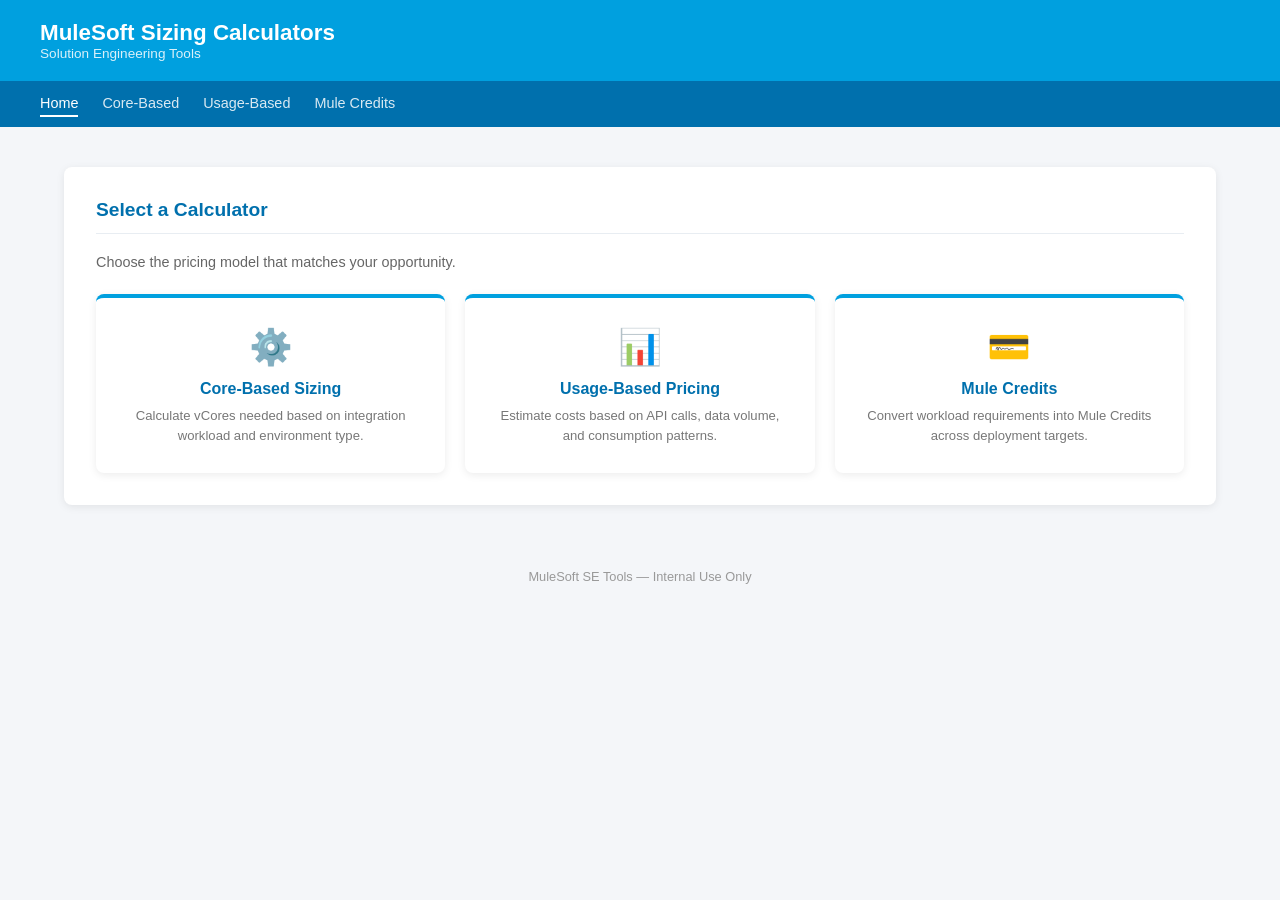
<file: index.html>
<!DOCTYPE html>
<html lang="en">
<head>
  <meta charset="UTF-8" />
  <meta name="viewport" content="width=device-width, initial-scale=1.0" />
  <title>MuleSoft Sizing Calculators</title>
  <link rel="stylesheet" href="assets/style.css" />
</head>
<body>

  <header>
    <div>
      <h1>MuleSoft Sizing Calculators</h1>
      <p>Solution Engineering Tools</p>
    </div>
  </header>

  <nav>
    <a href="index.html" class="active">Home</a>
    <a href="core-based/index.html">Core-Based</a>
    <a href="usage-based/index.html">Usage-Based</a>
    <a href="mule-credits/index.html">Mule Credits</a>
  </nav>

  <main>
    <div class="card">
      <h2>Select a Calculator</h2>
      <p style="color:#666; font-size:0.9rem; margin-bottom:24px;">
        Choose the pricing model that matches your opportunity.
      </p>
      <div class="calc-grid">
        <a href="core-based/index.html" class="calc-card">
          <div class="icon">⚙️</div>
          <h3>Core-Based Sizing</h3>
          <p>Calculate vCores needed based on integration workload and environment type.</p>
        </a>
        <a href="usage-based/index.html" class="calc-card">
          <div class="icon">📊</div>
          <h3>Usage-Based Pricing</h3>
          <p>Estimate costs based on API calls, data volume, and consumption patterns.</p>
        </a>
        <a href="mule-credits/index.html" class="calc-card">
          <div class="icon">💳</div>
          <h3>Mule Credits</h3>
          <p>Convert workload requirements into Mule Credits across deployment targets.</p>
        </a>
      </div>
    </div>
  </main>

  <footer>MuleSoft SE Tools &mdash; Internal Use Only</footer>

</body>
</html>
</file>
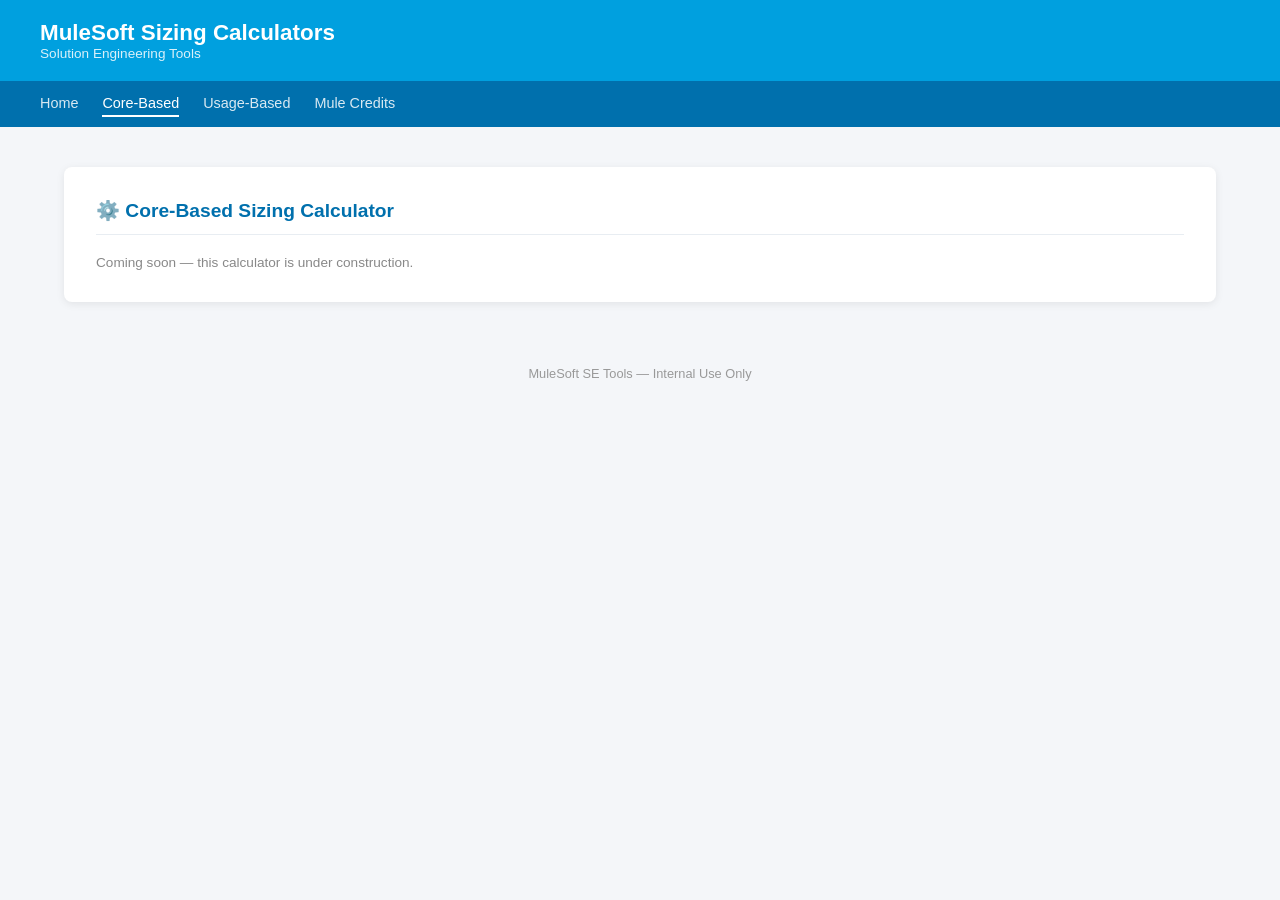
<file: core-based/index.html>
<!DOCTYPE html>
<html lang="en">
<head>
  <meta charset="UTF-8" />
  <meta name="viewport" content="width=device-width, initial-scale=1.0" />
  <title>Core-Based Sizing | MuleSoft Calculators</title>
  <link rel="stylesheet" href="../assets/style.css" />
</head>
<body>

  <header>
    <div>
      <h1>MuleSoft Sizing Calculators</h1>
      <p>Solution Engineering Tools</p>
    </div>
  </header>

  <nav>
    <a href="../index.html">Home</a>
    <a href="../core-based/index.html" class="active">Core-Based</a>
    <a href="../usage-based/index.html">Usage-Based</a>
    <a href="../mule-credits/index.html">Mule Credits</a>
  </nav>

  <main>
    <div class="card">
      <h2>⚙️ Core-Based Sizing Calculator</h2>
      <p style="color:#888; font-size:0.85rem;">Coming soon — this calculator is under construction.</p>
    </div>
  </main>

  <footer>MuleSoft SE Tools &mdash; Internal Use Only</footer>

</body>
</html>
</file>
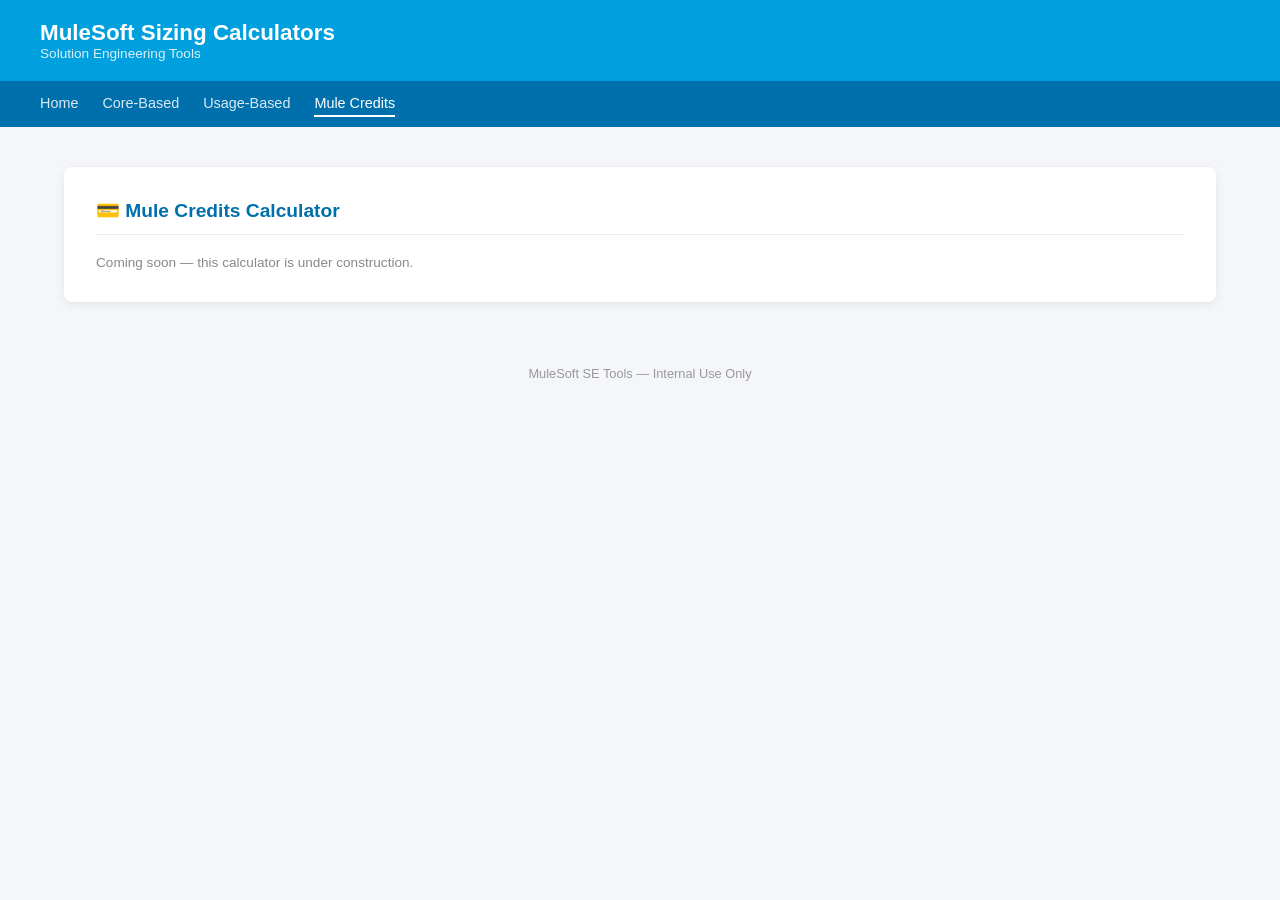
<file: mule-credits/index.html>
<!DOCTYPE html>
<html lang="en">
<head>
  <meta charset="UTF-8" />
  <meta name="viewport" content="width=device-width, initial-scale=1.0" />
  <title>Mule Credits | MuleSoft Calculators</title>
  <link rel="stylesheet" href="../assets/style.css" />
</head>
<body>

  <header>
    <div>
      <h1>MuleSoft Sizing Calculators</h1>
      <p>Solution Engineering Tools</p>
    </div>
  </header>

  <nav>
    <a href="../index.html">Home</a>
    <a href="../core-based/index.html">Core-Based</a>
    <a href="../usage-based/index.html">Usage-Based</a>
    <a href="../mule-credits/index.html" class="active">Mule Credits</a>
  </nav>

  <main>
    <div class="card">
      <h2>💳 Mule Credits Calculator</h2>
      <p style="color:#888; font-size:0.85rem;">Coming soon — this calculator is under construction.</p>
    </div>
  </main>

  <footer>MuleSoft SE Tools &mdash; Internal Use Only</footer>

</body>
</html>
</file>
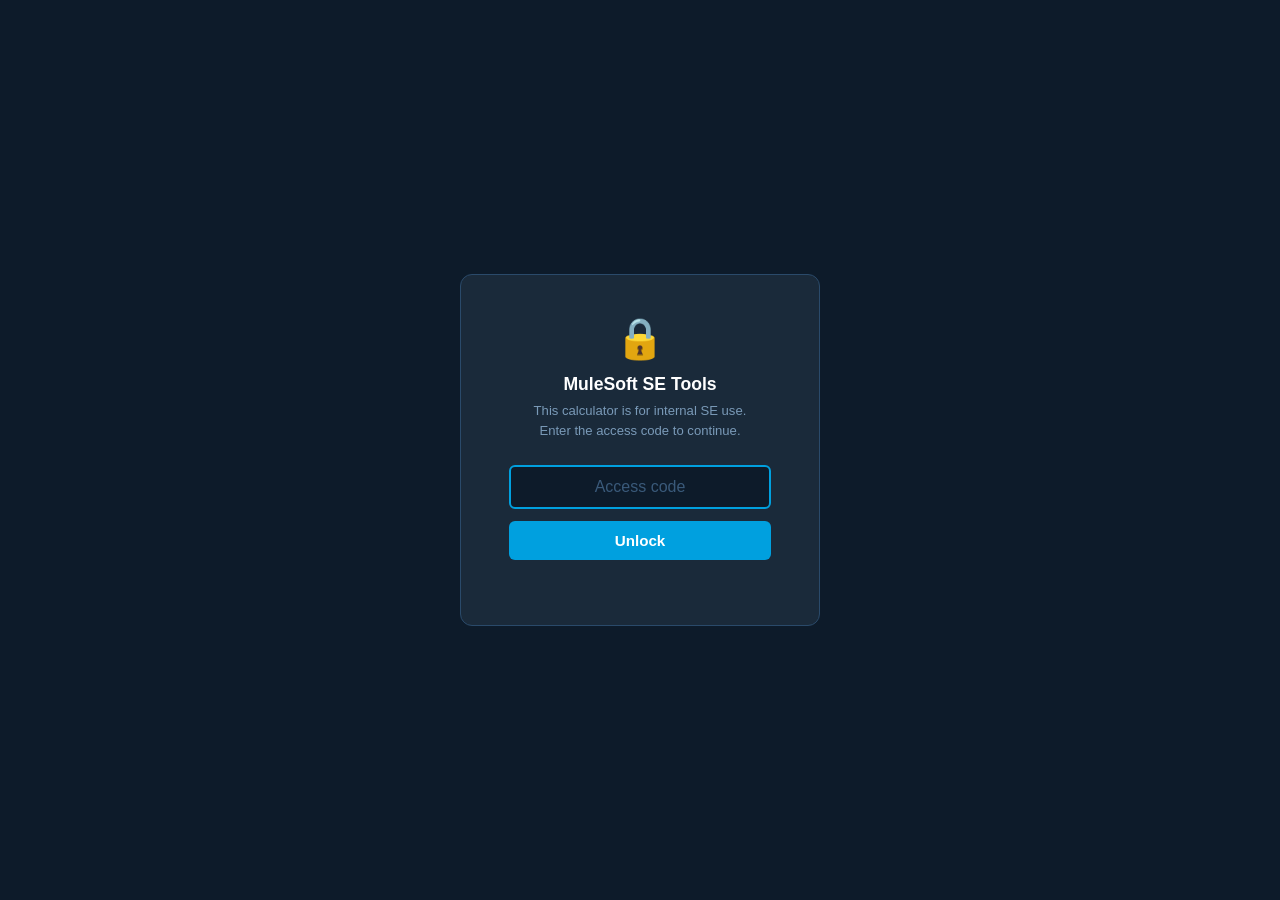
<file: usage-based/index.html>
<!DOCTYPE html>
<html lang="en">
<head>
  <meta charset="UTF-8" />
  <meta name="viewport" content="width=device-width, initial-scale=1.0" />
  <title>Usage-Based Pricing | MuleSoft Calculators</title>
  <link rel="stylesheet" href="../assets/style.css" />
  <link rel="stylesheet" href="../assets/ubp.css" />
</head>
<body>

  <header>
    <div>
      <h1>MuleSoft Sizing Calculators</h1>
      <p>Solution Engineering Tools &mdash; Internal Use Only</p>
    </div>
  </header>

  <nav>
    <a href="../index.html">Home</a>
    <a href="../core-based/index.html">Core-Based</a>
    <a href="../usage-based/index.html" class="active">Usage-Based</a>
    <a href="../mule-credits/index.html">Mule Credits</a>
  </nav>

  <main>

    <!-- Print-only header -->
    <div class="print-header" style="display:none; margin-bottom:20px;">
      <h1 style="font-size:15pt;color:#0070ad;margin:0 0 4px;">MuleSoft — Usage-Based Pricing Sizing</h1>
      <p style="font-size:9pt;color:#888;margin:0;" id="printMeta"></p>
    </div>

    <!-- Toolbar -->
    <div class="toolbar">
      <div class="toolbar-left">
        <h2 id="pageTitle">Usage-Based Pricing</h2>
        <span class="version-badge" id="versionBadge"></span>
      </div>
      <div style="display:flex;gap:8px;">
        <button class="btn-export-pdf" id="btnExportPDF">&#x2193; Export PDF</button>
        <button class="btn-methodology" id="btnMethodology">? Methodology</button>
      </div>
    </div>

    <!-- Settings bar — shared across both tabs -->
    <div class="settings-bar">
      <div class="form-group screen-only">
        <label for="customerName">Customer Name</label>
        <input type="text" id="customerName" placeholder="e.g. Acme Corp" style="min-width:200px;" />
      </div>
      <div class="form-group screen-only">
        <label for="numEnvs">Number of Environments</label>
        <select id="numEnvs">
          <option value="1">1</option>
          <option value="2">2</option>
          <option value="3" selected>3</option>
          <option value="4">4</option>
          <option value="5">5</option>
          <option value="6">6</option>
          <option value="7">7</option>
          <option value="8">8</option>
          <option value="9">9</option>
          <option value="10">10</option>
          <option value="11">11</option>
          <option value="12">12</option>
          <option value="13">13</option>
          <option value="14">14</option>
          <option value="15">15</option>
          <option value="16">16</option>
          <option value="17">17</option>
          <option value="18">18</option>
          <option value="19">19</option>
          <option value="20">20</option>
        </select>
      </div>
      <div class="form-group screen-only">
        <label for="reusability">Reusability Index</label>
        <select id="reusability">
          <option value="0%">0%</option>
          <option value="1-15%" selected>1-15%</option>
          <option value="16-30%">16-30%</option>
          <option value="31-45%">31-45%</option>
          <option value="46-60%">46-60%</option>
        </select>
      </div>
      <div class="print-only-settings print-only" id="printSettings"></div>
    </div>

    <!-- Mode tabs -->
    <div class="mode-tabs">
      <button class="mode-tab active" id="tabSimp" onclick="switchTab('simplified')">Simplified</button>
      <button class="mode-tab"        id="tabDet"  onclick="switchTab('detailed')">Detailed</button>
    </div>

    <!-- ══════════════════════════════════════════
         SIMPLIFIED PANEL
    ══════════════════════════════════════════ -->
    <div id="panelSimplified">

      <!-- Use cases table -->
      <div class="table-card">
        <div class="table-card-header">
          <h3>Use Cases <span id="simpUcCount" style="color:#aaa;font-weight:400;font-size:0.85rem;"></span></h3>
          <div style="display:flex;gap:8px;align-items:center;">
            <button class="btn-csv-template" id="simpBtnCSVTemplate">&#x2193; CSV Template</button>
            <button class="btn-import-csv"   id="simpBtnImportCSV">&#x2191; Import CSV</button>
            <input  type="file" id="simpCSVInput" accept=".csv,text/csv" style="display:none;" />
            <button class="btn-add-uc"        id="simpBtnAddUC">+ Add Use Case</button>
          </div>
        </div>
        <div id="simpImportResult" class="import-result" style="display:none;"></div>
        <div id="simpTableArea"></div>
      </div>

      <!-- Summary -->
      <div class="summary-card">
        <div class="summary-header">Sizing Summary &amp; Package Recommendation</div>
        <div class="summary-body" id="simpSummaryBody">
          <div class="summary-empty">Add at least one use case to see sizing results.</div>
        </div>
      </div>

    </div><!-- /panelSimplified -->


    <!-- ══════════════════════════════════════════
         DETAILED PANEL
    ══════════════════════════════════════════ -->
    <div id="panelDetailed" style="display:none;">

      <!-- Environment settings -->
      <div class="table-card" style="margin-bottom:20px;">
        <div class="table-card-header"><h3>Environment &amp; Buffer Settings</h3></div>
        <div style="padding:16px 24px;">
          <div class="env-grid">
            <div class="form-group"><label>Production Environments</label>
              <input type="number" id="det-prodEnvs" value="1" min="1" max="10" /></div>
            <div class="form-group"><label>Non-Prod Environments</label>
              <input type="number" id="det-nonProdEnvs" value="2" min="1" max="10" /></div>
            <div class="form-group"><label>HA Replicas</label>
              <input type="number" id="det-haReplicas" value="2" min="2" max="8" /></div>
            <div class="form-group"><label>Non-Prod Envs with HA</label>
              <input type="number" id="det-haNonProdEnvs" value="0" min="0" max="10" />
              <div style="font-size:0.72rem;color:#aaa;margin-top:3px;">0 = no HA in non-prod</div></div>
            <div class="form-group"><label>Flows Buffer %</label>
              <input type="number" id="det-flowsBuffer" value="10" min="0" max="100" /></div>
            <div class="form-group"><label>Non-Prod Messages % of Prod</label>
              <input type="number" id="det-msgNonProdPct" value="40" min="0" max="100" /></div>
            <div class="form-group"><label>Messages Buffer %</label>
              <input type="number" id="det-msgBuffer" value="5" min="0" max="100" /></div>
            <div class="form-group"><label>Non-Prod Data % of Prod</label>
              <input type="number" id="det-dataNonProdPct" value="40" min="0" max="100" /></div>
            <div class="form-group"><label>Data Buffer %</label>
              <input type="number" id="det-dataBuffer" value="5" min="0" max="100" /></div>
            <div class="form-group"><label>Omni GW Non-Prod % of Prod</label>
              <input type="number" id="det-omniNonProdPct" value="20" min="0" max="100" /></div>
            <div class="form-group"><label>Omni GW Buffer %</label>
              <input type="number" id="det-omniBuffer" value="10" min="0" max="100" /></div>
          </div>
        </div>
      </div>

      <!-- Premium Connectors -->
      <div class="table-card" style="margin-bottom:20px;">
        <div class="table-card-header">
          <div style="display:flex;align-items:center;gap:8px;">
            <h3>Premium Connectors</h3>
            <button class="btn-conn-info" id="detBtnConnInfo" title="Licensing notes">&#9432;</button>
          </div>
          <div style="display:flex;align-items:center;gap:8px;">
            <select id="det-conn-select" style="padding:7px 10px;border:1px solid #d0d7de;border-radius:6px;font-size:0.85rem;color:#333;min-width:260px;">
              <option value="">— select a premium connector to add —</option>
              <option>SAP Connector</option>
              <option>HL7 Connector</option>
              <option>Oracle EBS Connector</option>
              <option>Oracle PeopleSoft Connector</option>
              <option>IBM CTG (CICS Transaction Gateway) Connector</option>
              <option>Siebel (On-Premise) Connector</option>
              <option>X12 Connector (EDI Standard)</option>
              <option>EDIFACT Connector (EDI Standard)</option>
              <option>RosettaNet Connector</option>
            </select>
            <button class="btn-add-uc" id="detBtnAddConn">+ Add</button>
          </div>
        </div>
        <div style="padding:12px 24px;" id="detConnectorArea">
          <div style="color:#bbb;font-size:0.85rem;padding:8px 0;">No premium connectors added.</div>
        </div>
      </div>

      <!-- Platform Add-ons -->
      <div class="table-card" style="margin-bottom:20px;">
        <div class="table-card-header">
          <h3>Platform Add-ons</h3>
        </div>
        <div style="padding:16px 24px;">
          <div class="env-grid">

            <div class="form-group">
              <label>Partner Manager</label>
              <div class="toggle-row" style="margin-top:6px;">
                <span style="font-size:0.82rem;color:#888;">$189,000 / yr (flat)</span>
                <label class="toggle">
                  <input type="checkbox" id="det-addon-partnerMgr"
                    onchange="detAddons.partnerManager=this.checked;detRefresh();" />
                  <span class="toggle-slider"></span>
                </label>
              </div>
            </div>

            <div class="form-group">
              <label>Load Balancer <span style="font-size:0.75rem;color:#aaa;">($7,680 / unit)</span></label>
              <input type="number" id="det-addon-lb" value="0" min="0" max="50"
                onchange="detAddons.loadBalancer=parseInt(this.value)||0;detRefresh();" />
            </div>

            <div class="form-group">
              <label>Private Space — additional <span style="font-size:0.75rem;color:#aaa;">($12,000 / unit)</span></label>
              <input type="number" id="det-addon-ps" value="0" min="0" max="50"
                onchange="detAddons.privateSpaceExtra=parseInt(this.value)||0;detRefresh();" />
              <div style="font-size:0.72rem;color:#aaa;margin-top:3px;">Package includes: Starter 1, Advanced 2</div>
            </div>

            <div class="form-group">
              <label>Network Connection — additional <span style="font-size:0.75rem;color:#aaa;">($1,200 / unit)</span></label>
              <input type="number" id="det-addon-nc" value="0" min="0" max="100"
                onchange="detAddons.networkConnExtra=parseInt(this.value)||0;detRefresh();" />
              <div style="font-size:0.72rem;color:#aaa;margin-top:3px;">Package includes: Starter 2, Advanced 4</div>
            </div>

            <div class="form-group">
              <label>Anypoint MQ packs <span style="font-size:0.75rem;color:#aaa;">($39,600 / 500M msgs)</span></label>
              <input type="number" id="det-addon-mq" value="0" min="0" max="100"
                onchange="detAddons.anypointMQpacks=parseInt(this.value)||0;detRefresh();" />
            </div>

            <div class="form-group">
              <label>Object Store packs <span style="font-size:0.75rem;color:#aaa;">($15,000 / 100M ops/mo)</span></label>
              <input type="number" id="det-addon-os" value="0" min="0" max="100"
                onchange="detAddons.objectStorePacks=parseInt(this.value)||0;detRefresh();" />
            </div>

            <div class="form-group">
              <label>API Experience Hub — access requests <span style="font-size:0.75rem;color:#aaa;">($45 / request)</span></label>
              <input type="number" id="det-addon-aeh" value="0" min="0"
                onchange="detAddons.aehAccessRequests=parseInt(this.value)||0;detRefresh();" />
            </div>

          </div>
        </div>
      </div>

      <!-- Use cases + components table -->
      <div class="table-card">
        <div class="table-card-header">
          <h3>Use Cases &amp; Components <span id="detUcCount" style="color:#aaa;font-weight:400;font-size:0.85rem;"></span></h3>
          <div style="display:flex;gap:8px;align-items:center;">
            <button class="btn-csv-template" id="detBtnCopySimp">&#x21BA; Copy from Simplified</button>
            <button class="btn-csv-template" id="detBtnCSVTemplate">&#x2193; CSV Template</button>
            <button class="btn-import-csv"   id="detBtnImportCSV">&#x2191; Import CSV</button>
            <input  type="file" id="detCSVInput" accept=".csv,text/csv" style="display:none;" />
            <button class="btn-add-uc"        id="detBtnAddUC">+ Add Use Case</button>
          </div>
        </div>
        <div id="detImportResult" class="import-result" style="display:none;"></div>
        <div id="detTableArea"></div>
      </div>

      <!-- Detailed summary -->
      <div class="summary-card">
        <div class="summary-header">Detailed Sizing Summary &amp; Package Recommendation</div>
        <div class="summary-body" id="detSummaryBody">
          <div class="summary-empty">Add use cases and components to see sizing results.</div>
        </div>
      </div>

    </div><!-- /panelDetailed -->

  </main>

  <footer>MuleSoft SE Tools &mdash; Internal Use Only</footer>


  <!-- ══════════════════════════════════════════
       SIMPLIFIED — Use Case Modal
  ══════════════════════════════════════════ -->
  <div class="modal-overlay" id="simpModal">
    <div class="modal">
      <div class="modal-header">
        <h3 id="simpModalTitle">Add Use Case</h3>
        <button class="btn-modal-close" id="simpBtnModalClose">&#x2715;</button>
      </div>
      <div class="modal-body">
        <div class="modal-inputs">
          <div class="copy-banner" id="simpCopyBanner">
            <span>Copy settings from previous use case?</span>
            <button class="btn-copy-prev">Copy</button>
          </div>
          <div class="form-group">
            <label>Use Case Name <span style="color:#aaa;font-weight:400;">(optional)</span></label>
            <input type="text" id="m-name" placeholder="e.g. Order Management API" />
          </div>
          <div class="form-group"><label>Integration Type</label>
            <select id="m-intType">
              <option value="">— select —</option>
              <option>API/Microservices</option>
              <option>Event-Based</option>
              <option>Schedule-Based</option>
            </select></div>
          <div class="form-group"><label>Systems to Integrate</label>
            <select id="m-systems">
              <option value="">— select —</option>
              <option>1-2</option><option>3-5</option><option>6-10</option><option>10+</option>
            </select></div>
          <div class="form-group"><label>Business Objects</label>
            <select id="m-bizObjects">
              <option value="">— select —</option>
              <option>1-2</option><option>3-5</option><option>6-10</option><option>10+</option>
            </select></div>
          <div class="form-group"><label>Tasks / Month</label>
            <select id="m-tasks">
              <option value="">— select —</option>
              <option>0-10K</option><option>10K-100K</option><option>100K-500K</option><option>500K-10M</option>
            </select></div>
          <div class="form-group"><label>Avg Payload Size</label>
            <select id="m-payload">
              <option value="">— select —</option>
              <option>0-100KB</option><option>101KB-500KB</option><option>501KB-1MB</option>
              <option>1MB-10MB</option><option>10MB+</option>
            </select></div>
          <div class="form-group toggle-row">
            <label>Bidirectional?</label>
            <label class="toggle"><input type="checkbox" id="m-bidir" /><span class="toggle-slider"></span></label>
          </div>
        </div>
        <div class="modal-preview">
          <h4>Live Estimate</h4>
          <div id="simpModalPreview"><div class="prev-placeholder">Complete the inputs to see the estimate</div></div>
        </div>
      </div>
      <div class="modal-footer">
        <button class="btn-cancel" id="simpBtnModalCancel">Cancel</button>
        <button class="btn-save"   id="simpBtnModalSave">Save Use Case</button>
      </div>
    </div>
  </div>


  <!-- ══════════════════════════════════════════
       DETAILED — Use Case Modal
  ══════════════════════════════════════════ -->
  <div class="modal-overlay" id="detUCModal">
    <div class="modal" style="max-width:480px;">
      <div class="modal-header">
        <h3 id="detUCModalTitle">Add Use Case</h3>
        <button class="btn-modal-close" id="detUCBtnClose">&#x2715;</button>
      </div>
      <div class="modal-body" style="display:block;padding:24px;">
        <div class="form-group">
          <label>Use Case Name</label>
          <input type="text" id="det-uc-name" placeholder="e.g. Order Management" />
        </div>
      </div>
      <div class="modal-footer">
        <button class="btn-cancel" id="detUCBtnCancel">Cancel</button>
        <button class="btn-save"   id="detUCBtnSave">Save</button>
      </div>
    </div>
  </div>


  <!-- ══════════════════════════════════════════
       DETAILED — Component Modal
  ══════════════════════════════════════════ -->
  <div class="modal-overlay" id="detCompModal">
    <div class="modal">
      <div class="modal-header">
        <h3 id="detCompModalTitle">Add Component</h3>
        <button class="btn-modal-close" id="detCompBtnClose">&#x2715;</button>
      </div>
      <div class="modal-body">
        <div class="modal-inputs">
          <div class="form-group"><label>Component Name</label>
            <input type="text" id="dc-name" placeholder="e.g. Order API - Process API" /></div>
          <div class="form-group"><label>Integration Type</label>
            <select id="dc-intType">
              <option value="">— select —</option>
              <option>API/Microservices</option>
              <option>Event-Based</option>
              <option>Schedule-Based</option>
            </select></div>
          <div class="form-group"><label>Implemented by</label>
            <select id="dc-impl">
              <option value="MuleSoft">MuleSoft</option>
              <option value="Omni Gateway">Omni Gateway</option>
            </select></div>
          <div class="form-group"><label>Tasks</label>
            <input type="number" id="dc-tasks" placeholder="e.g. 1000" min="0" /></div>
          <div class="form-group"><label>Per</label>
            <select id="dc-taskPeriod">
              <option>Second</option><option>Minute</option><option>Hour</option>
              <option>Day</option><option value="Month" selected>Month</option><option>Year</option>
            </select></div>
          <div class="form-group"><label>Business Hours / Day</label>
            <input type="number" id="dc-bizHours" value="8" min="1" max="24" /></div>
          <div class="form-group"><label>Business Days / Year</label>
            <input type="number" id="dc-bizDays" value="220" min="1" max="365" /></div>
          <div class="form-group"><label>Avg Payload (KB)</label>
            <input type="number" id="dc-payloadKB" value="50" min="1" /></div>
          <div class="form-group toggle-row">
            <label>HA Required?</label>
            <label class="toggle"><input type="checkbox" id="dc-ha" /><span class="toggle-slider"></span></label>
          </div>

          <!-- API/Microservices flow details -->
          <div id="dc-flow-api" style="display:none;border-top:1px solid #eef2f6;padding-top:10px;margin-top:4px;">
            <div style="font-size:0.73rem;font-weight:700;text-transform:uppercase;letter-spacing:0.04em;color:#999;margin-bottom:8px;">Flow Detail &mdash; API/Microservices</div>
            <div class="form-group"><label># Operations</label>
              <input type="number" id="dc-operations" value="4" min="0" /></div>
            <div class="form-group"><label>API Console flows</label>
              <input type="number" id="dc-apiConsole" value="1" min="0" /></div>
            <div class="form-group"><label>HTTP Listener flows</label>
              <input type="number" id="dc-httpListener" value="1" min="0" /></div>
          </div>

          <!-- Event-Based flow details -->
          <div id="dc-flow-event" style="display:none;border-top:1px solid #eef2f6;padding-top:10px;margin-top:4px;">
            <div style="font-size:0.73rem;font-weight:700;text-transform:uppercase;letter-spacing:0.04em;color:#999;margin-bottom:8px;">Flow Detail &mdash; Event-Based</div>
            <div class="form-group"><label># Queues / Channels / Event Types</label>
              <input type="number" id="dc-queues" value="1" min="1" /></div>
          </div>

          <!-- Schedule-Based flow details -->
          <div id="dc-flow-sched" style="display:none;border-top:1px solid #eef2f6;padding-top:10px;margin-top:4px;">
            <div style="font-size:0.73rem;font-weight:700;text-transform:uppercase;letter-spacing:0.04em;color:#999;margin-bottom:8px;">Flow Detail &mdash; Schedule-Based</div>
            <div class="form-group"><label># Entities / Objects</label>
              <input type="number" id="dc-entities" value="1" min="1" /></div>
            <div class="form-group toggle-row">
              <label>Bidirectional?</label>
              <label class="toggle"><input type="checkbox" id="dc-schedBidir" /><span class="toggle-slider"></span></label>
            </div>
          </div>
        </div>
        <div class="modal-preview">
          <h4>Live Estimate</h4>
          <div id="detCompPreview"><div class="prev-placeholder">Select type and fill inputs to see the estimate</div></div>
        </div>
      </div>
      <div class="modal-footer">
        <button class="btn-cancel" id="detCompBtnCancel">Cancel</button>
        <button class="btn-save"   id="detCompBtnSave">Save Component</button>
      </div>
    </div>
  </div>


  <!-- ══════════════════════════════════════════
       METHODOLOGY MODAL
  ══════════════════════════════════════════ -->
  <div class="modal-overlay" id="methodModal">
    <div class="modal" style="max-width:640px;">
      <div class="modal-header">
        <h3>Calculation Methodology</h3>
        <button class="btn-modal-close" id="btnMethodClose">&#x2715;</button>
      </div>
      <div class="modal-body" style="display:block;padding:24px;overflow-y:auto;">
        <div class="method-section">
          <h4>Source</h4>
          <p>All lookup tables, prices, and formulas are derived from the official MuleSoft UBP sizing workbook. Version shown in the page header.</p>
        </div>
        <div class="method-section">
          <h4>Simplified — Flows (T-shirt sizing)</h4>
          <p>Flows are determined by a two-axis matrix: Systems × Business Objects → T-shirt size (S/M/L/XL/XXL) → flow count by integration type. Flows do not scale with environments.</p>
        </div>
        <div class="method-section">
          <h4>Simplified — Messages / Month</h4>
          <div class="formula-box">messages = tasks_range × bidir_multiplier × (1 − reusability) × num_environments</div>
        </div>
        <div class="method-section">
          <h4>Simplified — Data Throughput / Month</h4>
          <div class="formula-box">data_GB = messages × payload_KB × direction_factor / 1,048,576</div>
          <p>Direction factor: 4 for bidirectional, 2 for unidirectional.</p>
        </div>
        <div class="method-section">
          <h4>Detailed — Flows per Component</h4>
          <p>Flows are calculated precisely per component based on integration type:</p>
          <table class="method-table">
            <tr><th>Type</th><th>Formula</th><th>Defaults</th></tr>
            <tr><td>API / Microservices</td><td>operations + API Console + HTTP Listener</td><td>4 + 1 + 1 = 6</td></tr>
            <tr><td>Event-Based</td><td>queues / channels / event types</td><td>1</td></tr>
            <tr><td>Schedule-Based</td><td>entities × (bidirectional ? 2 : 1)</td><td>1 × 1 = 1</td></tr>
          </table>
          <p style="margin-top:8px;">HA components are multiplied by the HA replica count. Flows then scale by production and non-production environment counts, plus the flows buffer.</p>
        </div>
        <div class="method-section">
          <h4>Detailed — Messages (annual)</h4>
          <div class="formula-box">annual_msgs = tasks × time_multiplier(period, bizHours, bizDays)</div>
          <p>Time multipliers: Second = 3,600 × hours × days &nbsp;|&nbsp; Minute = 60 × hours × days &nbsp;|&nbsp; Hour = hours × days &nbsp;|&nbsp; Day = days &nbsp;|&nbsp; Month = 12 &nbsp;|&nbsp; Year = 1.</p>
        </div>
        <div class="method-section">
          <h4>Detailed — Environment Scaling</h4>
          <div class="formula-box">
prod_msgs  = base_msgs × prod_envs × (1 + msg_buffer)<br/>
np_msgs    = base_msgs × non_prod_envs × non_prod_pct × (1 + msg_buffer)<br/>
prod_flows = base_flows × prod_envs × (1 + flows_buffer)
          </div>
        </div>
        <div class="method-section">
          <h4>Detailed — API Management Totals</h4>
          <p>Counted only for MuleSoft components with type <em>API / Microservices</em>.</p>
          <div class="formula-box">
APIs to Manage (Prod)     = # API/MS components × prod_envs<br/>
APIs to Manage (Non-Prod) = # API/MS components × non_prod_envs<br/>
APIs to Govern            = APIs to Manage (Prod only)
          </div>
        </div>
        <div class="method-section">
          <h4>Detailed — Omni Gateway</h4>
          <p>Components implemented as "Omni Gateway" represent APIs hosted outside Anypoint Platform. Their task volume counts as Omni Gateway API calls, sized separately from MuleSoft runtime messages.</p>
        </div>
        <div class="method-section">
          <h4>Package Recommendation</h4>
          <table class="method-table">
            <tr><th>Metric</th><th>Starter limit</th><th>Advanced limit</th></tr>
            <tr><td>Flows</td><td>50</td><td>200</td></tr>
            <tr><td>Messages / year</td><td>5M</td><td>20M</td></tr>
            <tr><td>Data / year</td><td>10 GB</td><td>40 GB</td></tr>
          </table>
          <p style="margin-top:10px;">List prices shown are pre-discount. Actual price depends on deal negotiation.</p>
        </div>
      </div>
      <div class="modal-footer">
        <button class="btn-save" id="btnMethodDone">Close</button>
      </div>
    </div>
  </div>


  <!-- ══════════════════════════════════════════
       PREMIUM CONNECTOR INFO MODAL
  ══════════════════════════════════════════ -->
  <div class="modal-overlay" id="connInfoModal">
    <div class="modal" style="max-width:560px;">
      <div class="modal-header">
        <h3>Premium Connector Licensing</h3>
        <button class="btn-modal-close" id="connInfoClose">&#x2715;</button>
      </div>
      <div class="modal-body" style="display:block;padding:24px;overflow-y:auto;">
        <div class="method-section">
          <h4>Pricing</h4>
          <p>Each premium connector is licensed at <strong>$33,600 / environment / year</strong> (list price). Production and non-production environments are billed at the same rate.</p>
        </div>
        <div class="method-section">
          <h4>Environment Scope</h4>
          <p>A connector must be licensed for <strong>each deployment environment</strong> where it is used — Production, Pre-Production, Staging, Dev, DR, etc. Count every environment separately.</p>
        </div>
        <div class="method-section">
          <h4>Connector Notes</h4>
          <table class="method-table">
            <tr><th>Connector</th><th>Notes</th></tr>
            <tr><td>SAP Connector</td><td>Covers SAP ECC, S/4HANA, SAP S/4HANA OData Connector, and SAP S/4HANA SOAP Connector — all under one license.</td></tr>
            <tr><td>HL7 Connector</td><td>—</td></tr>
            <tr><td>Oracle EBS Connector</td><td>—</td></tr>
            <tr><td>Oracle PeopleSoft Connector</td><td>—</td></tr>
            <tr><td>IBM CTG Connector</td><td>CICS Transaction Gateway.</td></tr>
            <tr><td>Siebel (On-Premise) Connector</td><td>—</td></tr>
            <tr><td>X12 Connector</td><td>EDI Standard. Typically sold as part of B2B Message Packs in legacy UBP pricing.</td></tr>
            <tr><td>EDIFACT Connector</td><td>EDI Standard. Typically sold as part of B2B Message Packs in legacy UBP pricing.</td></tr>
            <tr><td>RosettaNet Connector</td><td>B2B/EDI. Typically sold as part of B2B Message Packs in legacy UBP pricing.</td></tr>
          </table>
        </div>
      </div>
      <div class="modal-footer">
        <button class="btn-save" id="connInfoDone">Close</button>
      </div>
    </div>
  </div>


  <!-- ══════════════════════════════════════════
       LOCK OVERLAY
  ══════════════════════════════════════════ -->
  <div class="lock-overlay" id="lockOverlay">
    <div class="lock-box">
      <div class="lock-icon">&#128274;</div>
      <h3>MuleSoft SE Tools</h3>
      <p>This calculator is for internal SE use.<br/>Enter the access code to continue.</p>
      <input type="password" id="accessCodeInput" placeholder="Access code" />
      <button class="btn-unlock" id="btnUnlock">Unlock</button>
      <div class="lock-error" id="lockError"></div>
    </div>
  </div>


  <script src="../assets/ubp-data.js?v=5a5953e"></script>
  <script src="../assets/ubp-calc.js?v=5a5953e"></script>
  <script src="../assets/ubp-simplified.js?v=5a5953e"></script>
  <script src="../assets/ubp-detailed.js?v=5a5953e"></script>
  <script>

    // ── Version badge ──
    document.getElementById('versionBadge').textContent = 'Based on UBP v' + UBP_VERSION;

    // ── Tab switching ──
    function switchTab(mode) {
      var isSimp = mode === 'simplified';
      document.getElementById('panelSimplified').style.display = isSimp ? '' : 'none';
      document.getElementById('panelDetailed').style.display   = isSimp ? 'none' : '';
      document.getElementById('tabSimp').classList.toggle('active', isSimp);
      document.getElementById('tabDet').classList.toggle('active', !isSimp);
      document.getElementById('pageTitle').textContent = isSimp
        ? 'Usage-Based Pricing — Simplified Sizing'
        : 'Usage-Based Pricing — Detailed Sizing';
    }

    // ── Methodology modal ──
    document.getElementById('btnMethodology').addEventListener('click', function() {
      document.getElementById('methodModal').classList.add('open');
    });
    document.getElementById('btnMethodClose').addEventListener('click', function() {
      document.getElementById('methodModal').classList.remove('open');
    });
    document.getElementById('btnMethodDone').addEventListener('click', function() {
      document.getElementById('methodModal').classList.remove('open');
    });
    document.getElementById('methodModal').addEventListener('click', function(e) {
      if (e.target === document.getElementById('methodModal'))
        document.getElementById('methodModal').classList.remove('open');
    });

    // ── Export PDF ──
    document.getElementById('btnExportPDF').addEventListener('click', function() {
      var numEnvs       = parseInt(document.getElementById('numEnvs').value, 10);
      var reusabilityKey = document.getElementById('reusability').value;
      var customer      = document.getElementById('customerName').value.trim();
      var date          = new Date().toLocaleDateString('en-US', {year:'numeric',month:'long',day:'numeric'});
      var fields = [];
      if (customer) fields.push({ label: 'Customer', value: customer });
      fields.push(
        { label: 'Environments',      value: numEnvs },
        { label: 'Reusability Index', value: reusabilityKey },
        { label: 'Generated',         value: date },
        { label: 'Based on',          value: 'UBP v' + UBP_VERSION }
      );
      document.getElementById('printSettings').innerHTML = fields.map(function(f) {
        return '<div class="print-setting-item"><div class="ps-label">' + f.label +
               '</div><div class="ps-value">' + f.value + '</div></div>';
      }).join('');
      var cp = customer ? 'Customer: ' + customer + '  |  ' : '';
      document.getElementById('printMeta').textContent =
        cp + 'Generated: ' + date + '  |  Environments: ' + numEnvs +
        '  |  Reusability: ' + reusabilityKey + '  |  ' + UBP_SOURCE;
      window.print();
    });

    // ── Init & lock ──
    (function() {
      var SESSION_KEY = 'ubp_unlocked';
      var overlay     = document.getElementById('lockOverlay');
      var input       = document.getElementById('accessCodeInput');
      var errorEl     = document.getElementById('lockError');

      function unlock() {
        overlay.style.display = 'none';
        simpRefresh();
        detRefresh();
      }

      function tryUnlock() {
        if (input.value.trim() === UBP_ACCESS_CODE) {
          sessionStorage.setItem(SESSION_KEY, '1');
          unlock();
        } else {
          errorEl.textContent = 'Incorrect code. Please try again.';
          input.value = '';
          input.focus();
        }
      }

      document.getElementById('btnUnlock').addEventListener('click', tryUnlock);
      input.addEventListener('keydown', function(e) { if (e.key === 'Enter') tryUnlock(); });

      simpInitEvents();
      detInitEvents();

      if (sessionStorage.getItem(SESSION_KEY) === '1') unlock();
      else input.focus();
    })();

  </script>

</body>
</html>
</file>
<file: assets/style.css>
* {
  box-sizing: border-box;
  margin: 0;
  padding: 0;
}

body {
  font-family: 'Segoe UI', Arial, sans-serif;
  background: #f4f6f9;
  color: #333;
  min-height: 100vh;
}

header {
  background: #00a0df;
  color: white;
  padding: 20px 40px;
  display: flex;
  align-items: center;
  gap: 16px;
}

header h1 {
  font-size: 1.4rem;
  font-weight: 600;
}

header p {
  font-size: 0.85rem;
  opacity: 0.85;
}

nav {
  background: #0070ad;
  padding: 10px 40px;
  display: flex;
  gap: 24px;
}

nav a {
  color: white;
  text-decoration: none;
  font-size: 0.9rem;
  opacity: 0.85;
  padding: 4px 0;
  border-bottom: 2px solid transparent;
  transition: all 0.2s;
}

nav a:hover, nav a.active {
  opacity: 1;
  border-bottom-color: white;
}

main {
  max-width: 1200px;
  margin: 40px auto;
  padding: 0 24px;
}

.card {
  background: white;
  border-radius: 8px;
  padding: 32px;
  box-shadow: 0 2px 8px rgba(0,0,0,0.08);
  margin-bottom: 24px;
}

.card h2 {
  font-size: 1.2rem;
  color: #0070ad;
  margin-bottom: 20px;
  padding-bottom: 12px;
  border-bottom: 1px solid #e8edf2;
}

.form-group {
  margin-bottom: 16px;
}

label {
  display: block;
  font-size: 0.85rem;
  font-weight: 600;
  color: #555;
  margin-bottom: 6px;
}

input, select {
  width: 100%;
  padding: 10px 12px;
  border: 1px solid #d0d7de;
  border-radius: 6px;
  font-size: 0.95rem;
  transition: border-color 0.2s;
}

input:focus, select:focus {
  outline: none;
  border-color: #00a0df;
}

button {
  background: #00a0df;
  color: white;
  border: none;
  padding: 12px 28px;
  border-radius: 6px;
  font-size: 0.95rem;
  font-weight: 600;
  cursor: pointer;
  transition: background 0.2s;
}

button:hover {
  background: #0070ad;
}

.result-box {
  background: #f0f8ff;
  border: 1px solid #b3d9f0;
  border-radius: 6px;
  padding: 20px;
  margin-top: 20px;
  display: none;
}

.result-box h3 {
  color: #0070ad;
  font-size: 1rem;
  margin-bottom: 12px;
}

.result-row {
  display: flex;
  justify-content: space-between;
  padding: 8px 0;
  border-bottom: 1px solid #d9ecf7;
  font-size: 0.9rem;
}

.result-row:last-child {
  border-bottom: none;
  font-weight: 700;
  font-size: 1rem;
  color: #0070ad;
}

.grid-2 {
  display: grid;
  grid-template-columns: 1fr 1fr;
  gap: 16px;
}

/* Landing page cards */
.calc-grid {
  display: grid;
  grid-template-columns: repeat(auto-fit, minmax(220px, 1fr));
  gap: 20px;
  margin-top: 12px;
}

.calc-card {
  background: white;
  border-radius: 8px;
  padding: 28px 24px;
  box-shadow: 0 2px 8px rgba(0,0,0,0.08);
  text-align: center;
  text-decoration: none;
  color: inherit;
  transition: transform 0.2s, box-shadow 0.2s;
  border-top: 4px solid #00a0df;
}

.calc-card:hover {
  transform: translateY(-4px);
  box-shadow: 0 6px 20px rgba(0,0,0,0.12);
}

.calc-card .icon {
  font-size: 2.2rem;
  margin-bottom: 12px;
}

.calc-card h3 {
  font-size: 1rem;
  color: #0070ad;
  margin-bottom: 8px;
}

.calc-card p {
  font-size: 0.82rem;
  color: #777;
  line-height: 1.5;
}

footer {
  text-align: center;
  padding: 24px;
  font-size: 0.8rem;
  color: #999;
  margin-top: 40px;
}
</file>
<file: assets/ubp.css>
/* ══════════════════════════════════════════
   UBP Calculator — Shared Styles
   Usage: linked from usage-based/index.html
══════════════════════════════════════════ */

/* ── Version badge ── */
.version-badge {
  display: inline-block;
  background: #e8f4fb;
  color: #0070ad;
  font-size: 0.75rem;
  font-weight: 600;
  padding: 3px 10px;
  border-radius: 12px;
  vertical-align: middle;
}

/* ── Mode tabs ── */
.mode-tabs {
  display: flex;
  gap: 4px;
  margin-bottom: 20px;
  background: white;
  border-radius: 8px;
  padding: 6px;
  box-shadow: 0 2px 8px rgba(0,0,0,0.08);
  width: fit-content;
}

.mode-tab {
  background: none;
  border: none;
  padding: 8px 28px;
  border-radius: 6px;
  font-size: 0.9rem;
  font-weight: 600;
  color: #888;
  cursor: pointer;
  transition: all 0.2s;
}

.mode-tab.active {
  background: #00a0df;
  color: white;
}

.mode-tab:hover:not(.active) {
  background: #f0f8ff;
  color: #0070ad;
}

/* ── Toolbar ── */
.toolbar {
  display: flex;
  align-items: center;
  justify-content: space-between;
  flex-wrap: wrap;
  gap: 12px;
  margin-bottom: 20px;
}

.toolbar-left {
  display: flex;
  align-items: center;
  gap: 12px;
  flex-wrap: wrap;
}

.toolbar h2 { font-size: 1.1rem; color: #333; margin: 0; }

.btn-methodology {
  background: none;
  border: 1px solid #00a0df;
  color: #00a0df;
  padding: 5px 14px;
  border-radius: 20px;
  font-size: 0.8rem;
  font-weight: 600;
  cursor: pointer;
  transition: all 0.2s;
}
.btn-methodology:hover { background: #f0f8ff; }

.btn-export-pdf {
  background: none;
  border: 1px solid #0070ad;
  color: #0070ad;
  padding: 5px 14px;
  border-radius: 20px;
  font-size: 0.8rem;
  font-weight: 600;
  cursor: pointer;
  transition: all 0.2s;
}
.btn-export-pdf:hover { background: #e8f4fb; }

/* ── Settings bar ── */
.settings-bar {
  background: white;
  border-radius: 8px;
  box-shadow: 0 2px 8px rgba(0,0,0,0.08);
  padding: 16px 24px;
  display: flex;
  gap: 32px;
  align-items: flex-end;
  flex-wrap: wrap;
  margin-bottom: 20px;
}
.settings-bar .form-group { margin-bottom: 0; min-width: 180px; }

/* ── Copy from simplified banner ── */
.copy-simp-banner {
  display: none;
  align-items: center;
  justify-content: space-between;
  background: #e8f4fb;
  border: 1px solid #b3d9f0;
  border-radius: 8px;
  padding: 12px 20px;
  margin-bottom: 16px;
  font-size: 0.88rem;
  color: #0070ad;
}
.copy-simp-banner button {
  background: #00a0df;
  color: white;
  border: none;
  padding: 7px 18px;
  border-radius: 6px;
  font-size: 0.82rem;
  font-weight: 600;
  cursor: pointer;
}
.copy-simp-banner button:hover { background: #0070ad; }

/* ── Table card ── */
.table-card {
  background: white;
  border-radius: 8px;
  box-shadow: 0 2px 8px rgba(0,0,0,0.08);
  overflow: hidden;
  margin-bottom: 20px;
}

.table-card-header {
  display: flex;
  align-items: center;
  justify-content: space-between;
  padding: 14px 20px;
  border-bottom: 1px solid #eef2f6;
}

.table-card-header h3 { font-size: 0.95rem; color: #333; margin: 0; }

.btn-add-uc {
  background: #00a0df;
  color: white;
  border: none;
  padding: 8px 18px;
  border-radius: 6px;
  font-size: 0.85rem;
  font-weight: 600;
  cursor: pointer;
  transition: background 0.2s;
}
.btn-add-uc:hover { background: #0070ad; }

/* ── Table ── */
.uc-table-wrap { overflow-x: auto; }

table.uc-table {
  width: 100%;
  border-collapse: collapse;
  font-size: 0.85rem;
}

.uc-table th {
  background: #f4f8fc;
  color: #666;
  font-size: 0.75rem;
  font-weight: 700;
  text-transform: uppercase;
  letter-spacing: 0.04em;
  padding: 10px 14px;
  text-align: left;
  white-space: nowrap;
  border-bottom: 2px solid #e8edf2;
}

.uc-table td {
  padding: 11px 14px;
  border-bottom: 1px solid #f0f4f8;
  vertical-align: middle;
  white-space: nowrap;
}

.uc-table tr:last-child td { border-bottom: none; }
.uc-table tr:hover td { background: #fafcff; }

.uc-table .col-num    { width: 36px; color: #aaa; font-weight: 700; text-align: center; }
.uc-table .col-name   { min-width: 140px; color: #333; font-weight: 600; max-width: 200px; overflow: hidden; text-overflow: ellipsis; }
.uc-table .col-type   { min-width: 130px; }
.uc-table .col-metric { text-align: right; min-width: 90px; font-weight: 600; color: #0070ad; }
.uc-table .col-actions { width: 160px; text-align: right; }

/* Detailed table rows */
.det-uc-row td   { background: #f8fbff; font-size: 0.88rem; }
.det-comp-row td { font-size: 0.83rem; }

/* ── Tags ── */
.tag {
  display: inline-block;
  padding: 2px 8px;
  border-radius: 10px;
  font-size: 0.73rem;
  font-weight: 600;
}
.tag-api   { background: #e0f0ff; color: #0070ad; }
.tag-event { background: #e8f5e9; color: #2e7d32; }
.tag-sched { background: #fff3e0; color: #e65100; }
.tag-bidir { background: #f3e5f5; color: #6a1b9a; font-size: 0.68rem; margin-left: 4px; }

/* ── Action buttons ── */
.btn-action {
  background: none;
  border: 1px solid #d0d7de;
  color: #555;
  padding: 4px 10px;
  border-radius: 5px;
  font-size: 0.75rem;
  cursor: pointer;
  transition: all 0.2s;
  margin-left: 4px;
}
.btn-action:hover         { border-color: #00a0df; color: #00a0df; }
.btn-action.btn-del:hover { border-color: #e55; color: #e55; }

/* ── Empty state ── */
.empty-state { text-align: center; padding: 48px 24px; color: #bbb; }
.empty-state p { font-size: 0.95rem; margin-bottom: 16px; }
.empty-state button {
  background: #00a0df; color: white; border: none;
  padding: 10px 24px; border-radius: 6px;
  font-size: 0.9rem; font-weight: 600; cursor: pointer;
}
.empty-state button:hover { background: #0070ad; }

/* ── Summary card ── */
.summary-card {
  background: white;
  border-radius: 8px;
  box-shadow: 0 2px 8px rgba(0,0,0,0.08);
  overflow: hidden;
}

.summary-header {
  background: #0070ad;
  color: white;
  padding: 14px 24px;
  font-size: 0.95rem;
  font-weight: 600;
}

.summary-body { padding: 20px 24px; }

.summary-grid {
  display: grid;
  grid-template-columns: repeat(3, 1fr);
  gap: 16px;
  margin-bottom: 20px;
}

.summary-metric {
  background: #f4f8fc;
  border-radius: 6px;
  padding: 14px 16px;
  border-left: 4px solid #00a0df;
}
.summary-metric .label { font-size: 0.73rem; text-transform: uppercase; letter-spacing: 0.05em; color: #888; margin-bottom: 6px; }
.summary-metric .value { font-size: 1.25rem; font-weight: 700; color: #0070ad; }
.summary-metric .sub   { font-size: 0.73rem; color: #aaa; margin-top: 2px; }

.pkg-row {
  display: flex;
  align-items: flex-start;
  gap: 20px;
  padding: 16px;
  border-radius: 8px;
  border: 2px solid #00a0df;
  background: #f0f8ff;
}
.pkg-badge          { background: #00a0df; color: white; font-size: 0.8rem; font-weight: 700; padding: 4px 12px; border-radius: 20px; white-space: nowrap; align-self: flex-start; margin-top: 2px; }
.pkg-badge.advanced { background: #0070ad; }
.pkg-details .pkg-name   { font-weight: 700; font-size: 1rem; color: #0070ad; }
.pkg-details .pkg-price  { font-size: 1.4rem; font-weight: 700; color: #333; margin: 4px 0; }
.pkg-details .pkg-reason { font-size: 0.82rem; color: #666; }
.pkg-extras { font-size: 0.8rem; color: #888; margin-top: 8px; line-height: 1.6; }

.summary-empty { text-align: center; color: #bbb; padding: 32px; font-size: 0.9rem; }

/* ── Environment settings grid ── */
.env-grid {
  display: grid;
  grid-template-columns: repeat(auto-fill, minmax(200px, 1fr));
  gap: 16px;
}
.env-grid .form-group { margin-bottom: 0; }

/* ── Modals ── */
.modal-overlay {
  display: none;
  position: fixed;
  inset: 0;
  background: rgba(0,0,0,0.45);
  z-index: 1000;
  align-items: center;
  justify-content: center;
  padding: 20px;
}
.modal-overlay.open { display: flex; }

.modal {
  background: white;
  border-radius: 10px;
  box-shadow: 0 8px 40px rgba(0,0,0,0.2);
  width: 100%;
  max-width: 780px;
  max-height: 90vh;
  display: flex;
  flex-direction: column;
  overflow: hidden;
}

.modal-header {
  display: flex;
  align-items: center;
  justify-content: space-between;
  padding: 16px 24px;
  border-bottom: 1px solid #eef2f6;
  flex-shrink: 0;
}
.modal-header h3 { font-size: 1rem; color: #333; margin: 0; }

.btn-modal-close {
  background: none; border: none; font-size: 1.3rem; color: #aaa;
  cursor: pointer; padding: 0; line-height: 1;
}
.btn-modal-close:hover { color: #555; }

.modal-body {
  display: grid;
  grid-template-columns: 1fr 1fr;
  gap: 0;
  overflow-y: auto;
  flex: 1;
}

.modal-inputs {
  padding: 20px 24px;
  border-right: 1px solid #eef2f6;
  display: flex;
  flex-direction: column;
  gap: 12px;
}
.modal-inputs .form-group { margin-bottom: 0; }

.modal-preview {
  padding: 20px 24px;
  background: #fafcff;
  display: flex;
  flex-direction: column;
  gap: 10px;
}

.modal-preview h4 {
  font-size: 0.75rem;
  text-transform: uppercase;
  letter-spacing: 0.05em;
  color: #999;
  margin-bottom: 4px;
}

.prev-row {
  display: flex;
  justify-content: space-between;
  align-items: center;
  padding: 8px 12px;
  background: white;
  border-radius: 5px;
  border: 1px solid #e8edf2;
  font-size: 0.88rem;
}
.prev-row span:first-child { color: #666; }
.prev-row span:last-child  { font-weight: 700; color: #0070ad; }

.prev-placeholder { font-size: 0.8rem; color: #bbb; text-align: center; padding: 24px 0; }

.modal-footer {
  display: flex;
  justify-content: flex-end;
  gap: 12px;
  padding: 14px 24px;
  border-top: 1px solid #eef2f6;
  flex-shrink: 0;
}

.btn-cancel {
  background: white; color: #555; border: 1px solid #d0d7de;
  padding: 9px 20px; border-radius: 6px; font-size: 0.9rem; cursor: pointer;
}
.btn-cancel:hover { background: #f5f5f5; }

.btn-save {
  background: #00a0df; color: white; border: none;
  padding: 9px 24px; border-radius: 6px;
  font-size: 0.9rem; font-weight: 600; cursor: pointer;
}
.btn-save:hover { background: #0070ad; }

/* ── Toggle ── */
.toggle-row { display: flex; align-items: center; justify-content: space-between; }
.toggle-row label { margin-bottom: 0; }
.toggle { position: relative; width: 40px; height: 22px; flex-shrink: 0; }
.toggle input { opacity: 0; width: 0; height: 0; }
.toggle-slider {
  position: absolute; inset: 0;
  background: #ccc; border-radius: 22px; cursor: pointer; transition: background 0.2s;
}
.toggle-slider::before {
  content: ''; position: absolute;
  width: 16px; height: 16px; left: 3px; top: 3px;
  background: white; border-radius: 50%; transition: transform 0.2s;
}
.toggle input:checked + .toggle-slider { background: #00a0df; }
.toggle input:checked + .toggle-slider::before { transform: translateX(18px); }

/* ── Copy banner (simplified modal) ── */
.copy-banner {
  display: none;
  align-items: center;
  justify-content: space-between;
  background: #fff8e1;
  border: 1px solid #ffe082;
  border-radius: 6px;
  padding: 8px 14px;
  font-size: 0.82rem;
  color: #795548;
}
.copy-banner.visible { display: flex; }
.btn-copy-prev {
  background: none; border: 1px solid #f9a825; color: #f9a825;
  padding: 3px 10px; border-radius: 4px; font-size: 0.78rem;
  font-weight: 600; cursor: pointer; white-space: nowrap;
}
.btn-copy-prev:hover { background: #fff8e1; }

/* ── Methodology ── */
.method-section { margin-bottom: 24px; }
.method-section h4 { font-size: 0.9rem; color: #0070ad; margin-bottom: 8px; font-weight: 700; }
.method-section p  { font-size: 0.85rem; color: #555; line-height: 1.6; margin-bottom: 8px; }

.method-table { width: 100%; border-collapse: collapse; font-size: 0.82rem; margin-top: 8px; }
.method-table th { background: #f4f8fc; padding: 7px 10px; text-align: left; font-weight: 700; color: #555; border: 1px solid #e8edf2; }
.method-table td { padding: 6px 10px; border: 1px solid #e8edf2; color: #444; }

.formula-box {
  background: #f4f8fc;
  border-left: 3px solid #00a0df;
  padding: 10px 14px;
  border-radius: 0 5px 5px 0;
  font-family: monospace;
  font-size: 0.82rem;
  color: #333;
  margin: 8px 0;
}

/* ── Lock overlay ── */
.lock-overlay {
  position: fixed;
  inset: 0;
  background: #0d1b2a;
  z-index: 9999;
  display: flex;
  align-items: center;
  justify-content: center;
}

.lock-box {
  background: #1a2a3a;
  border: 1px solid #2a4a6a;
  border-radius: 12px;
  padding: 40px 48px;
  text-align: center;
  width: 360px;
  max-width: 90vw;
}

.lock-box .lock-icon { font-size: 2.5rem; margin-bottom: 12px; }
.lock-box h3 { color: white; font-size: 1.1rem; margin: 0 0 6px; }
.lock-box p  { color: #7a9ab8; font-size: 0.82rem; margin: 0 0 24px; line-height: 1.5; }

.lock-box input[type="password"] {
  width: 100%; padding: 11px 14px; border-radius: 6px;
  border: 2px solid #2a4a6a; background: #0d1b2a; color: white;
  font-size: 1rem; text-align: center; letter-spacing: 0.1em;
  margin-bottom: 12px; transition: border-color 0.2s;
}
.lock-box input[type="password"]:focus { outline: none; border-color: #00a0df; }
.lock-box input[type="password"]::placeholder { color: #3a5a7a; letter-spacing: 0; }

.lock-box .btn-unlock {
  width: 100%; background: #00a0df; color: white; border: none;
  padding: 11px; border-radius: 6px; font-size: 0.95rem; font-weight: 700;
  cursor: pointer; transition: background 0.2s;
}
.lock-box .btn-unlock:hover { background: #0070ad; }

.lock-error { color: #ff6b6b; font-size: 0.8rem; margin-top: 10px; min-height: 1.2em; }

/* ── CSV import controls ── */
.btn-import-csv {
  background: none;
  border: 1px solid #00a0df;
  color: #00a0df;
  padding: 7px 14px;
  border-radius: 6px;
  font-size: 0.82rem;
  font-weight: 600;
  cursor: pointer;
  transition: all 0.2s;
}
.btn-import-csv:hover { background: #f0f8ff; }

.btn-csv-template {
  background: none;
  border: 1px solid #b0c4ce;
  color: #888;
  padding: 7px 14px;
  border-radius: 6px;
  font-size: 0.82rem;
  font-weight: 600;
  cursor: pointer;
  transition: all 0.2s;
}
.btn-csv-template:hover { border-color: #00a0df; color: #00a0df; }

.import-result {
  margin: 0 20px;
  padding: 10px 14px;
  border-radius: 6px;
  font-size: 0.83rem;
  line-height: 1.5;
  border: 1px solid transparent;
}
.import-result-ok   { background: #e8f5e9; border-color: #a5d6a7; color: #2e7d32; }
.import-result-warn { background: #fff8e1; border-color: #ffe082; color: #795548; }

/* ── Premium connector controls ── */
.btn-conn-info {
  background: none; border: 1px solid #00a0df; color: #00a0df;
  border-radius: 50%; width: 22px; height: 22px; font-size: 0.85rem;
  cursor: pointer; line-height: 1; padding: 0; flex-shrink: 0;
}
.btn-conn-info:hover { background: #f0f8ff; }

.btn-conn-note {
  background: none; border: none; color: #aaa; font-size: 0.85rem;
  cursor: pointer; padding: 0 2px; vertical-align: middle;
}
.btn-conn-note:hover { color: #0070ad; }

.conn-env-input {
  width: 64px; padding: 4px 8px; border: 1px solid #d0d7de;
  border-radius: 5px; font-size: 0.83rem; text-align: center;
}
.conn-env-input:focus { outline: none; border-color: #00a0df; }

/* ── Print / PDF ── */
.print-only  { display: none; }
.screen-only { display: block; }

.print-only-settings { display: flex; gap: 32px; flex-wrap: wrap; }
.print-setting-item .ps-label { font-size: 0.73rem; text-transform: uppercase; letter-spacing: 0.05em; color: #888; margin-bottom: 3px; }
.print-setting-item .ps-value { font-size: 0.95rem; font-weight: 600; color: #333; }

@media print {
  header, nav, footer,
  .btn-methodology, .btn-export-pdf, .btn-add-uc, .col-actions,
  .modal-overlay, .lock-overlay, .mode-tabs, .copy-simp-banner { display: none !important; }

  .screen-only { display: none !important; }
  .print-only  { display: block !important; }
  .print-only-settings { display: flex !important; }

  body { background: white; font-size: 11pt; }
  main { max-width: 100%; margin: 0; padding: 0; }
  .print-header { display: block !important; }

  .settings-bar { box-shadow: none; border: 1px solid #e0e0e0; padding: 10px 16px; }
  .table-card, .summary-card { box-shadow: none; border: 1px solid #e0e0e0; break-inside: avoid; }
  .uc-table th, .uc-table td { padding: 7px 10px; font-size: 9pt; }
  .summary-grid { grid-template-columns: repeat(3, 1fr); }
  .pkg-row { border: 1px solid #ccc; background: #f9f9f9; }
  a { text-decoration: none; color: inherit; }
}

@media (max-width: 640px) {
  .modal-body    { grid-template-columns: 1fr; }
  .modal-inputs  { border-right: none; border-bottom: 1px solid #eef2f6; }
  .summary-grid  { grid-template-columns: 1fr; }
  .env-grid      { grid-template-columns: 1fr 1fr; }
}
</file>
